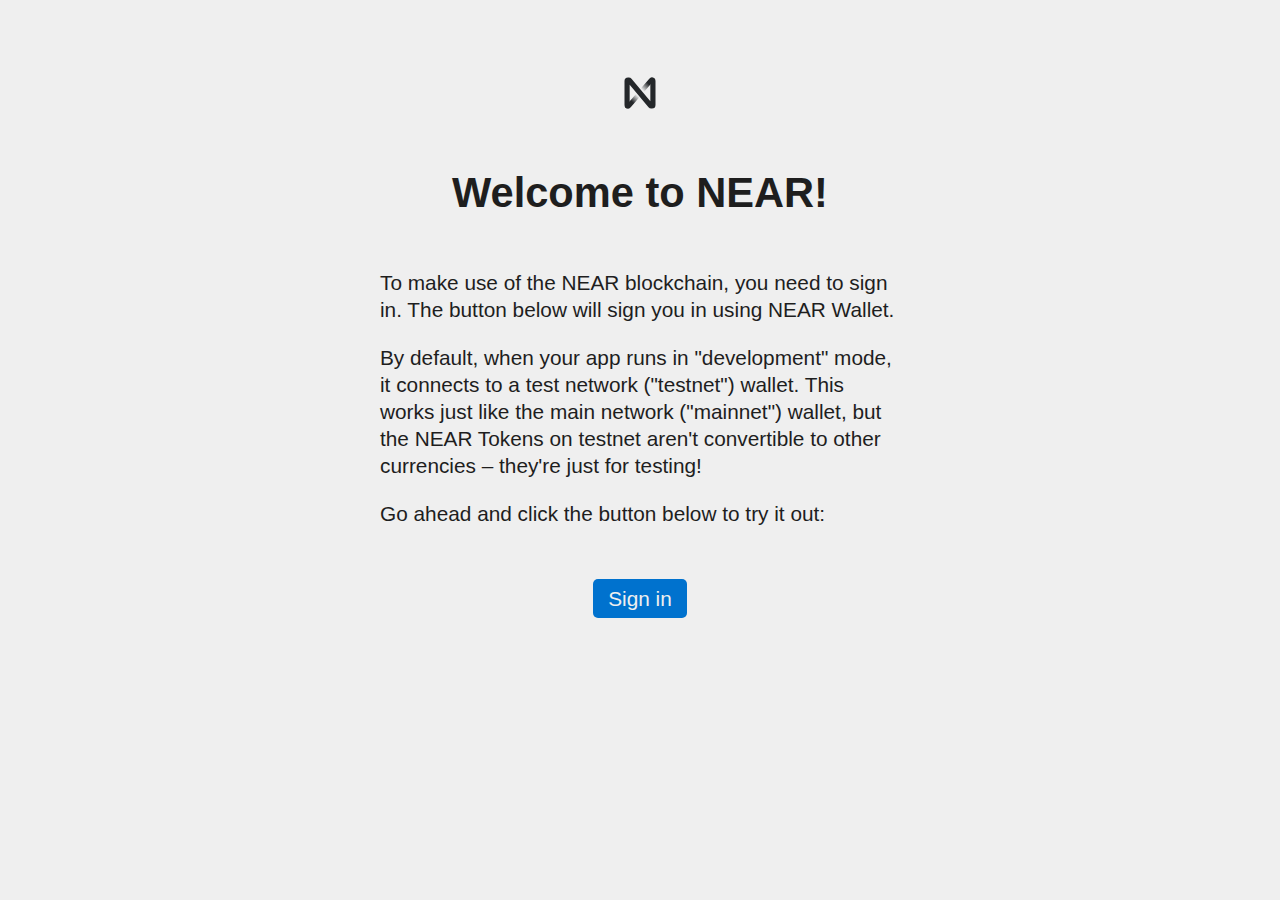
<file: index.html>
<!DOCTYPE html><html><head><meta charset="utf-8"><meta name="viewport" content="width=device-width, initial-scale=1.0"><link rel="icon" href="favicon.3914b85e.ico"><link rel="apple-touch-icon" href="favicon.3914b85e.ico"><title>Welcome to NEAR</title><link rel="stylesheet" href="global.eca22910.css"></head><body> <main id="signed-out-flow" style="display:none"> <h1>Welcome to NEAR!</h1> <p> To make use of the NEAR blockchain, you need to sign in. The button below will sign you in using NEAR Wallet. </p> <p> By default, when your app runs in "development" mode, it connects to a test network ("testnet") wallet. This works just like the main network ("mainnet") wallet, but the NEAR Tokens on testnet aren't convertible to other currencies – they're just for testing! </p> <p> Go ahead and click the button below to try it out: </p> <p style="text-align:center;margin-top:2.5em"> <button id="sign-in-button">Sign in</button> </p> </main> <div id="signed-in-flow" style="display:none"> <button class="link" style="float:right" id="sign-out-button"> Sign out </button> <main> <h1> <label for="greeting" data-behavior="greeting" style="color:var(--secondary);border-bottom:2px solid var(--secondary);"> </label> <span data-behavior="account-id"></span>! </h1> <form> <fieldset id="fieldset"> <label for="greeting" style="display:block;color:var(--gray);margin-bottom:.5em"> Change greeting </label> <div style="display:flex"> <input style="flex:1" autocomplete="off" id="greeting" data-behavior="greeting"> <button disabled style="border-radius:0 5px 5px 0">Save</button> </div> </fieldset> </form> <p> Look at that! A Hello World app! This greeting is stored on the NEAR blockchain. Check it out: </p> <ol> <li> Look in <code>src/index.js</code> and <code>src/utils.js</code> – you'll see <code>getGreeting</code> and <code>setGreeting</code> being called on <code>contract</code>. What's this? </li> <li> Ultimately, this <code>contract</code> code is defined in <code>assembly/index.ts</code> – this is the source code for your <a target="_blank" href="https://docs.near.org/docs/develop/contracts/overview">smart contract</a>. </li> <li> When you run <code>yarn dev</code>, the code in <code>assembly/index.ts</code> gets deployed to the NEAR testnet. You can see how this happens by looking in <code>package.json</code> at the <code>scripts</code> section to find the <code>dev</code> command. </li> </ol> <hr> <p> To keep learning, check out <a target="_blank" href="https://docs.near.org">the NEAR docs</a> or look through some <a target="_blank" href="https://examples.near.org">example apps</a>. </p> </main> </div> <aside data-behavior="notification" style="display:none"> <a target="_blank" href="https://explorer.testnet.near.org/accounts/"></a> called method: 'setGreeting' in contract: <a target="_blank" href="https://explorer.testnet.near.org/accounts/"></a> <footer> <div>✔ Succeeded</div> <div>Just now</div> </footer> </aside> <script src="src.5e5a3ba0.js"></script> </body></html>
</file>
<file: global.eca22910.css>
*{box-sizing:border-box}html{--bg:#efefef;--fg:#1e1e1e;--gray:#555;--light-gray:#ccc;--shadow:#e6e6e6;--success:#5ace84;--primary:#ff585d;--secondary:#0072ce;background-color:var(--bg);color:var(--fg);font-family:-apple-system,BlinkMacSystemFont,Segoe UI,Roboto,Helvetica,Arial,sans-serif;font-size:calc(.9em + .5vw);line-height:1.3}body{margin:0;padding:1em}main{margin:0 auto;max-width:25em}h1{background-image:url(logo-black.3916bf24.svg);background-position:center 1em;background-repeat:no-repeat;background-size:auto 1.5em;margin-top:0;padding:3.5em 0 .5em;text-align:center}.link,a{color:var(--primary);text-decoration:none}.link:focus,.link:hover,a:focus,a:hover{text-decoration:underline}.link:active,a:active{color:var(--secondary)}button,input{font:inherit;outline:none}button{background-color:var(--secondary);border-radius:5px;border:none;color:#efefef;cursor:pointer;padding:.3em .75em;transition:transform 30ms}button:focus,button:hover{box-shadow:inset 0 0 10em hsla(0,0%,100%,.2)}button:active{box-shadow:inset 0 0 10em rgba(0,0,0,.1)}button.link{background:none;border:none;box-shadow:none;display:inline}[disabled] button,button[disabled]{box-shadow:none;background-color:var(--light-gray);color:grey;cursor:not-allowed;transform:none}[disabled] button{text-indent:-900em;width:2em;position:relative}[disabled] button:after{content:" ";display:block;width:.8em;height:.8em;border-radius:50%;border-color:#fff;border-left:2px solid transparent;border-bottom:2px solid var(--fg);border-right:2px solid transparent;border-top:2px solid var(--fg);animation:loader 1.2s linear infinite;position:absolute;top:.45em;right:.5em}@keyframes loader{0%{transform:rotate(0deg)}to{transform:rotate(1turn)}}fieldset{border:none;padding:2em 0}input{background-color:var(--shadow);border:none;border-radius:5px 0 0 5px;caret-color:var(--primary);color:inherit;padding:.25em 1em}input::selection{background-color:var(--secondary);color:#efefef}input:focus{box-shadow:inset 0 0 10em rgba(0,0,0,.02)}code{color:var(--gray)}li{padding-bottom:1em}aside{animation:notify 10s ease-in-out;background-color:var(--shadow);border-radius:5px;bottom:0;font-size:.8em;margin:1em;padding:1em;position:fixed;transform:translateY(10em);right:0}aside footer{display:flex;font-size:.9em;justify-content:space-between;margin-top:.5em}aside footer :first-child{color:var(--success)}aside footer :last-child{color:var(--gray)}@keyframes notify{0%{transform:translateY(10em)}5%{transform:translateY(0)}95%{transform:translateY(0)}to{transform:translateY(10em)}}@media (prefers-color-scheme:dark){html{--bg:#1e1e1e;--fg:#efefef;--gray:#aaa;--shadow:#2a2a2a;--light-gray:#444}h1{background-image:url(logo-white.c927fc35.svg)}input:focus{box-shadow:inset 0 0 10em hsla(0,0%,100%,.02)}}
/*# sourceMappingURL=global.eca22910.css.map */
</file>
